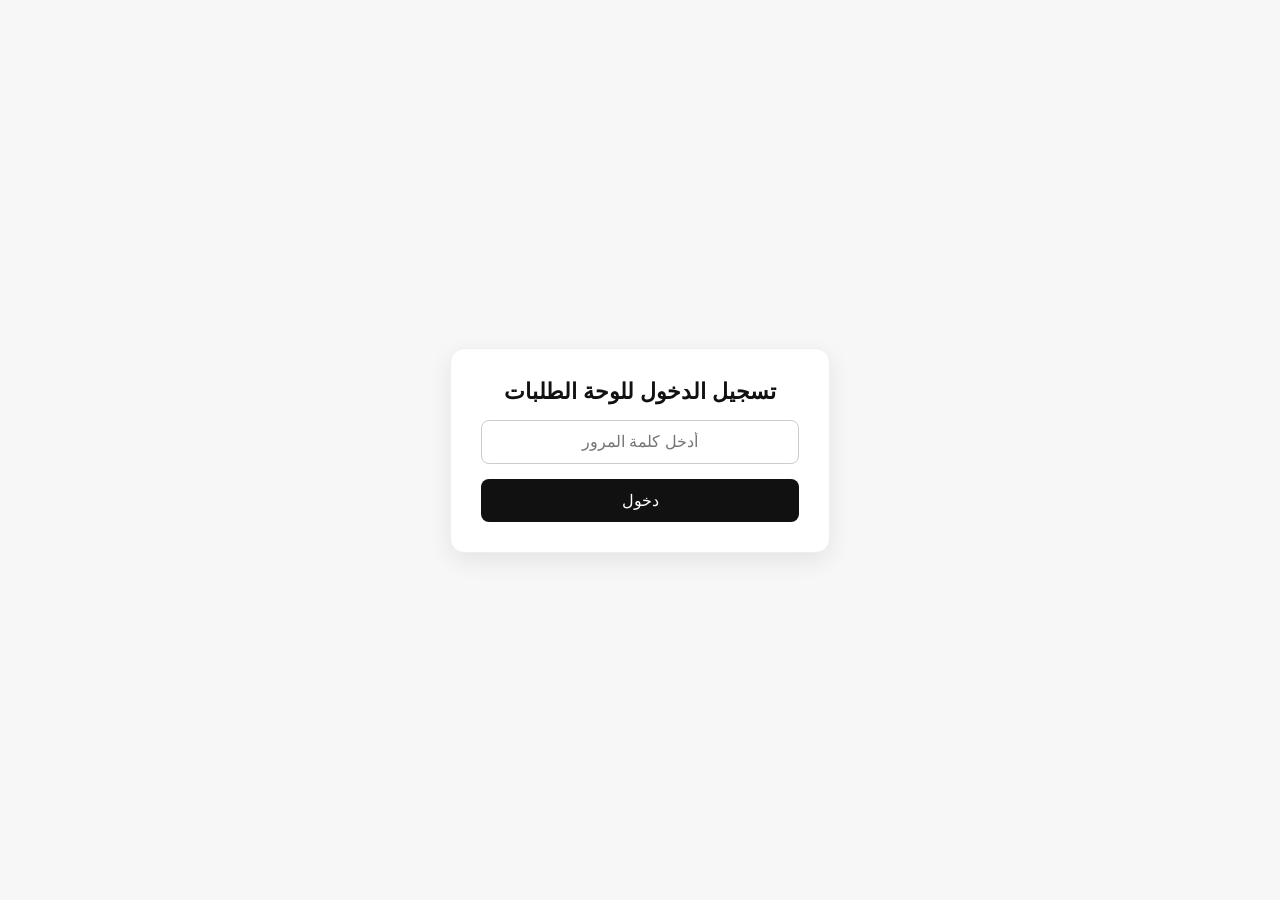
<file: orders.html>
<!DOCTYPE html>
<html lang="ar" dir="rtl">

<head>
    <meta charset="UTF-8" />
    <meta name="viewport" content="width=device-width, initial-scale=1.0" />
    <title>طلبات العملاء</title>
    <style>
        * {
            box-sizing: border-box;
        }

        body {
            margin: 0;
            font-family: 'Segoe UI', Tahoma, sans-serif;
            background: linear-gradient(180deg, #f7f7f7 0%, #eef2ff 100%);
            color: #111;
        }

        .container {
            max-width: 1200px;
            margin: 40px auto;
            padding: 20px;
        }

        .page-header {
            display: flex;
            justify-content: space-between;
            align-items: center;
            gap: 16px;
            flex-wrap: wrap;
            margin-bottom: 24px;
        }

        h1 {
            margin: 0;
            color: #111;
        }

        .toolbar {
            display: flex;
            gap: 10px;
            flex-wrap: wrap;
            background: rgba(255, 255, 255, 0.8);
            border: 1px solid #e5e7eb;
            border-radius: 14px;
            padding: 10px;
            box-shadow: 0 8px 18px rgba(17, 17, 17, 0.04);
        }

        .filters {
            display: grid;
            grid-template-columns: minmax(220px, 1fr) repeat(2, minmax(150px, 190px));
            gap: 10px;
            margin-bottom: 20px;
        }

        .filter-input,
        .filter-select {
            width: 100%;
            border: 1px solid #dfe3eb;
            background: #fff;
            color: #1f2937;
            border-radius: 10px;
            padding: 11px 12px;
            font-size: 14px;
            outline: none;
        }

        .filter-input:focus,
        .filter-select:focus {
            border-color: #7c3aed;
            box-shadow: 0 0 0 3px rgba(124, 58, 237, 0.08);
        }

        .results-count {
            color: #6b7280;
            font-size: 13px;
            margin: -10px 0 16px;
        }

        .toolbar button,
        .status-select,
        .folder-select,
        .small-btn {
            border: 1px solid #dfe3eb;
            background: #fff;
            color: #1f2937;
            border-radius: 10px;
            padding: 10px 12px;
            cursor: pointer;
            transition: all 0.2s ease;
            font-size: 14px;
        }

        .toolbar button:hover,
        .status-select:hover,
        .folder-select:hover,
        .small-btn:hover {
            transform: translateY(-1px);
            box-shadow: 0 5px 12px rgba(0, 0, 0, 0.05);
        }

        .danger-btn {
            background: #fff1f2 !important;
            border-color: #fbcfe8 !important;
            color: #be123c !important;
        }

        .copy-btn {
            background: #ecfeff !important;
            border-color: #b4f2f5 !important;
            color: #0f766e !important;
        }

        .empty {
            background: #fff;
            border: 1px solid #eee;
            border-radius: 14px;
            padding: 25px;
            text-align: center;
            color: #666;
            box-shadow: 0 10px 20px rgba(17, 17, 17, 0.04);
        }

        .orders {
            display: grid;
            gap: 20px;
        }

        .order-card {
            background: rgba(255, 255, 255, 0.96);
            border: 1px solid #edf0f4;
            border-radius: 18px;
            padding: 20px;
            box-shadow: 0 10px 20px rgba(17, 17, 17, 0.04);
            animation: fadeUp 0.35s ease;
            transition: transform 0.2s ease, box-shadow 0.2s ease, border-color 0.2s ease;
        }

        .order-card:hover {
            transform: translateY(-2px);
            box-shadow: 0 16px 28px rgba(17, 17, 17, 0.08);
        }

        .order-card.selected {
            border-color: #7c3aed;
            box-shadow: 0 0 0 3px rgba(124, 58, 237, 0.08);
        }

        @keyframes fadeUp {
            from {
                opacity: 0;
                transform: translateY(10px);
            }

            to {
                opacity: 1;
                transform: translateY(0);
            }
        }

        .order-top {
            display: flex;
            justify-content: space-between;
            align-items: center;
            gap: 12px;
            flex-wrap: wrap;
            border-bottom: 1px solid #f0f0f0;
            padding-bottom: 12px;
            margin-bottom: 16px;
        }

        .customer-info {
            display: flex;
            align-items: center;
            gap: 10px;
            flex-wrap: wrap;
        }

        .order-check {
            width: 18px;
            height: 18px;
            accent-color: #7c3aed;
            cursor: pointer;
        }

        .order-title {
            margin: 0;
            font-size: 22px;
        }

        .badges {
            display: flex;
            align-items: center;
            gap: 8px;
            flex-wrap: wrap;
        }

        .badge {
            display: inline-block;
            background: #111;
            color: #fff;
            border-radius: 999px;
            padding: 6px 10px;
            font-size: 12px;
        }

        .badge.whatsapp {
            background: #25d366;
        }

        .badge.site {
            background: #0d6efd;
        }

        .status-tag {
            background: #f3f4f6;
            border: 1px solid #e5e7eb;
            color: #374151;
            border-radius: 999px;
            padding: 6px 10px;
            font-size: 12px;
            font-weight: 600;
        }

        .status-tag.new {
            background: #eff6ff;
            color: #1d4ed8;
        }

        .status-tag.processing {
            background: #fff7ed;
            color: #b45309;
        }

        .status-tag.done {
            background: #ecfdf5;
            color: #047857;
        }

        .status-tag.cancelled {
            background: #fef2f2;
            color: #b91c1c;
        }

        .folder-badge {
            background: #eef2ff;
            color: #4338ca;
            border: 1px solid #c7d2fe;
            border-radius: 999px;
            padding: 6px 10px;
            font-size: 12px;
            font-weight: 700;
        }

        .meta {
            color: #555;
            line-height: 1.9;
            font-size: 15px;
        }

        .notes-box {
            padding: 12px 14px;
            background: #fffaf0;
            border: 1px solid #f3d9a3;
            border-radius: 12px;
            color: #7a5a10;
            margin-top: 16px;
        }

        .items {
            margin-top: 15px;
            list-style: none;
            padding: 0;
            display: grid;
            gap: 10px;
        }

        .items li {
            background: linear-gradient(180deg, #fafafa 0%, #fff 100%);
            border: 1px solid #f1f1f1;
            border-radius: 12px;
            padding: 12px 14px;
            display: flex;
            justify-content: space-between;
            gap: 12px;
            flex-wrap: wrap;
        }

        .order-footer {
            display: flex;
            justify-content: space-between;
            align-items: center;
            gap: 16px;
            flex-wrap: wrap;
            margin-top: 18px;
            padding-top: 14px;
            border-top: 1px solid #f0f0f0;
        }

        .total {
            font-size: 20px;
            font-weight: bold;
            color: #111;
        }

        .order-actions {
            display: flex;
            align-items: center;
            gap: 10px;
            flex-wrap: wrap;
        }

        .small-btn {
            padding: 9px 12px;
        }

        .login-overlay {
            position: fixed;
            top: 0;
            left: 0;
            width: 100%;
            height: 100%;
            background: #f7f7f7;
            display: flex;
            justify-content: center;
            align-items: center;
            z-index: 9999;
        }

        .login-box {
            background: #fff;
            padding: 30px;
            border-radius: 14px;
            box-shadow: 0 8px 25px rgba(0, 0, 0, 0.08);
            text-align: center;
            width: 90%;
            max-width: 380px;
            border: 1px solid #eee;
        }

        .login-box h2 {
            margin-top: 0;
            margin-bottom: 15px;
            font-size: 22px;
        }

        .login-box input {
            width: 100%;
            padding: 12px;
            margin-bottom: 15px;
            border: 1px solid #ccc;
            border-radius: 8px;
            font-size: 16px;
            text-align: center;
            outline: none;
        }

        .login-box input:focus {
            border-color: #111;
        }

        .login-box button {
            width: 100%;
            padding: 12px;
            background: #111;
            color: #fff;
            border: none;
            border-radius: 8px;
            font-size: 16px;
            cursor: pointer;
            transition: background 0.2s;
        }

        .login-box button:hover {
            background: #333;
        }

        .error-msg {
            color: #dc3545;
            font-size: 14px;
            margin-top: 10px;
            display: none;
        }

        @media (max-width: 700px) {

            .filters {
                grid-template-columns: 1fr;
            }

            .page-header,
            .order-top,
            .order-footer {
                align-items: flex-start;
                flex-direction: column;
            }
        }
    </style>
</head>

<body>
    <div id="loginOverlay" class="login-overlay">
        <div class="login-box">
            <h2>تسجيل الدخول للوحة الطلبات</h2>
            <input type="password" id="passwordInput" placeholder="أدخل كلمة المرور" />
            <button onclick="checkPassword()">دخول</button>
            <div id="errorMsg" class="error-msg">كلمة المرور غير صحيحة!</div>
        </div>
    </div>

    <div id="mainContent" class="container" style="display: none;">
        <div class="page-header">
            <h1>طلبات العملاء</h1>
            <div class="toolbar">
                <button id="selectAllBtn">تحديد الكل</button>
                <button id="clearSelectionBtn">إلغاء التحديد</button>
                <button id="deleteSelectedBtn" class="danger-btn">حذف المحدد</button>
                <button id="moveSelectedBtn">نقل إلى مجلد</button>
                <button id="copySelectedBtn" class="copy-btn">نسخ المحدد</button>
                <button id="copyAllBtn">نسخ الكل</button>
                <button id="exportBtn">تصدير CSV</button>
            </div>
        </div>
        <div class="filters">
            <input id="searchInput" class="filter-input" type="search"
                placeholder="بحث بالاسم أو الهاتف أو الملاحظات" />
            <select id="statusFilter" class="filter-select">
                <option value="all">كل الحالات</option>
                <option value="جديد">جديد</option>
                <option value="قيد المعالجة">قيد المعالجة</option>
                <option value="مكتمل">مكتمل</option>
                <option value="ملغي">ملغي</option>
            </select>
            <select id="folderFilter" class="filter-select">
                <option value="all">كل المجلدات</option>
                <option value="عام">عام</option>
                <option value="ملابس">ملابس</option>
                <option value="أحذية">أحذية</option>
                <option value="إكسسوارات">إكسسوارات</option>
                <option value="مؤجل">مؤجل</option>
            </select>
        </div>
        <div id="resultsCount" class="results-count"></div>
        <div id="ordersContainer" class="orders"></div>
    </div>

    <script>
        const SECRET_PASSWORD = '123456';
        const STORAGE_KEY = 'streetwear_orders';
        const STATUS_OPTIONS = ['جديد', 'قيد المعالجة', 'مكتمل', 'ملغي'];
        const FOLDER_OPTIONS = ['عام', 'ملابس', 'أحذية', 'إكسسوارات', 'مؤجل'];

        function checkPassword() {
            const input = document.getElementById('passwordInput').value;
            const errorMsg = document.getElementById('errorMsg');

            if (input === SECRET_PASSWORD) {
                sessionStorage.setItem('is_admin_logged_in', 'true');
                showProtectedContent();
            } else {
                errorMsg.style.display = 'block';
            }
        }

        document.getElementById('passwordInput').addEventListener('keypress', function (e) {
            if (e.key === 'Enter') {
                checkPassword();
            }
        });

        function showProtectedContent() {
            document.getElementById('loginOverlay').style.display = 'none';
            document.getElementById('mainContent').style.display = 'block';
            renderOrders();
        }

        function getOrders() {
            try {
                const saved = localStorage.getItem(STORAGE_KEY);
                if (saved) return JSON.parse(saved);
            } catch (error) {
                console.warn('localStorage failed, fallback to sessionStorage', error);
            }

            try {
                const savedSession = sessionStorage.getItem(STORAGE_KEY);
                if (savedSession) return JSON.parse(savedSession);
            } catch (error) {
                console.warn('sessionStorage failed', error);
            }

            return [];
        }

        function saveOrders(orders) {
            try {
                localStorage.setItem(STORAGE_KEY, JSON.stringify(orders));
            } catch (error) {
                console.warn('localStorage save failed, using sessionStorage', error);
            }

            try {
                sessionStorage.setItem(STORAGE_KEY, JSON.stringify(orders));
            } catch (error) {
                console.warn('sessionStorage save failed', error);
            }
        }

        function formatStatus(value) {
            return value || 'جديد';
        }

        function formatFolder(value) {
            return value || 'عام';
        }

        function statusClass(value) {
            const map = {
                'جديد': 'new',
                'قيد المعالجة': 'processing',
                'مكتمل': 'done',
                'ملغي': 'cancelled'
            };
            return map[value] || 'new';
        }

        function copyText(text) {
            if (navigator.clipboard && window.isSecureContext) {
                return navigator.clipboard.writeText(text);
            }

            const temp = document.createElement('textarea');
            temp.value = text;
            document.body.appendChild(temp);
            temp.select();
            document.execCommand('copy');
            temp.remove();
            return Promise.resolve();
        }

        function getSelectedIds() {
            return [...document.querySelectorAll('.order-check:checked')].map(el => Number(el.dataset.id));
        }

        function getVisibleOrders() {
            const query = document.getElementById('searchInput').value.trim().toLowerCase();
            const status = document.getElementById('statusFilter').value;
            const folder = document.getElementById('folderFilter').value;

            return getOrders().filter(order => {
                const searchable = [order.name, order.phone, order.notes].filter(Boolean).join(' ').toLowerCase();
                return (!query || searchable.includes(query))
                    && (status === 'all' || formatStatus(order.status) === status)
                    && (folder === 'all' || formatFolder(order.folder) === folder);
            });
        }

        function buildOrderText(order) {
            const items = (order.items || []).map(item => `- ${item.title} (${item.selectedColor} / ${item.selectedSize}) × ${item.qty}`).join('\n');
            return `الاسم: ${order.name}\nالهاتف: ${order.phone}\nالمجلد: ${formatFolder(order.folder)}\nالحالة: ${formatStatus(order.status)}\nملاحظات: ${order.notes || 'لا توجد'}\nالمنتجات:\n${items}\nالإجمالي: ${order.total} ج.م`;
        }

        function deleteOrder(id) {
            const orders = getOrders().filter(order => Number(order.id) !== Number(id));
            saveOrders(orders);
            renderOrders();
        }

        function deleteSelected() {
            const selectedIds = getSelectedIds();
            if (!selectedIds.length) {
                alert('اختر طلبًا واحدًا على الأقل للحذف.');
                return;
            }

            const orders = getOrders().filter(order => !selectedIds.includes(Number(order.id)));
            saveOrders(orders);
            renderOrders();
        }

        function moveSelected() {
            const selectedIds = getSelectedIds();
            if (!selectedIds.length) {
                alert('اختر طلبًا واحدًا على الأقل لنقله.');
                return;
            }

            const folder = prompt(`اكتب اسم المجلد الجديد (${FOLDER_OPTIONS.join('، ')}):`, 'عام');
            if (!folder || !folder.trim()) return;

            const orders = getOrders().map(order => selectedIds.includes(Number(order.id))
                ? { ...order, folder: folder.trim() }
                : order);
            saveOrders(orders);
            renderOrders();
        }

        function copySelected() {
            const selectedIds = getSelectedIds();
            if (!selectedIds.length) {
                alert('اختر طلبًا واحدًا على الأقل قبل النسخ.');
                return;
            }

            const orders = getOrders();
            const selectedOrders = orders.filter(order => selectedIds.includes(Number(order.id)));
            const text = selectedOrders.map(buildOrderText).join('\n\n');

            copyText(text)
                .then(() => alert('تم نسخ الطلبات المحددة.'))
                .catch(() => alert('حدثت مشكلة أثناء النسخ.'));
        }

        function copyAll() {
            const orders = getVisibleOrders();
            if (!orders.length) {
                alert('لا توجد طلبات لنسخها.');
                return;
            }

            const text = orders.slice().reverse().map(buildOrderText).join('\n\n');
            copyText(text)
                .then(() => alert('تم نسخ كل الطلبات.'))
                .catch(() => alert('حدثت مشكلة أثناء النسخ.'));
        }

        function csvCell(value) {
            return `"${String(value ?? '').replace(/"/g, '""').replace(/\r?\n/g, ' ')}"`;
        }

        function exportCsv() {
            const orders = getVisibleOrders();
            if (!orders.length) {
                alert('لا توجد طلبات مطابقة للتصدير.');
                return;
            }

            const header = ['الاسم', 'الهاتف', 'التاريخ', 'الحالة', 'المجلد', 'الملاحظات', 'المنتجات', 'الإجمالي'];
            const rows = orders.map(order => [
                order.name,
                order.phone,
                new Date(order.createdAt).toLocaleString('ar-EG'),
                formatStatus(order.status),
                formatFolder(order.folder),
                order.notes || '',
                (order.items || []).map(item => `${item.title} (${item.selectedColor} / ${item.selectedSize}) x ${item.qty}`).join(' | '),
                `${order.total} ج.م`
            ]);
            const csv = '\uFEFF' + [header, ...rows].map(row => row.map(csvCell).join(',')).join('\r\n');
            const blob = new Blob([csv], { type: 'text/csv;charset=utf-8;' });
            const link = document.createElement('a');
            link.href = URL.createObjectURL(blob);
            link.download = `orders-${new Date().toISOString().slice(0, 10)}.csv`;
            link.click();
            URL.revokeObjectURL(link.href);
        }

        function updateOrder(id, field, value) {
            const orders = getOrders();
            const target = orders.find(order => Number(order.id) === Number(id));
            if (!target) return;
            target[field] = value;
            saveOrders(orders);
            renderOrders();
        }

        function bindActions() {
            document.querySelectorAll('.delete-btn').forEach(btn => {
                btn.addEventListener('click', () => deleteOrder(btn.dataset.id));
            });

            document.querySelectorAll('.copy-btn').forEach(btn => {
                btn.addEventListener('click', () => {
                    const id = Number(btn.dataset.id);
                    const order = getOrders().find(item => Number(item.id) === id);
                    if (!order) return;

                    copyText(buildOrderText(order))
                        .then(() => alert('تم نسخ تفاصيل الطلب.'))
                        .catch(() => alert('حدثت مشكلة أثناء النسخ.'));
                });
            });

            document.querySelectorAll('.status-select').forEach(select => {
                select.addEventListener('change', (event) => {
                    updateOrder(select.dataset.id, 'status', event.target.value);
                });
            });

            document.querySelectorAll('.folder-select').forEach(select => {
                select.addEventListener('change', (event) => {
                    updateOrder(select.dataset.id, 'folder', event.target.value);
                });
            });

            document.querySelectorAll('.order-check').forEach(check => {
                check.addEventListener('change', () => {
                    const card = check.closest('.order-card');
                    if (card) {
                        card.classList.toggle('selected', check.checked);
                    }
                });
            });
        }

        function renderOrders() {
            const container = document.getElementById('ordersContainer');
            const allOrders = getOrders();
            const orders = getVisibleOrders();
            document.getElementById('resultsCount').textContent = `عرض ${orders.length} من أصل ${allOrders.length} طلب`;

            if (!orders.length) {
                container.innerHTML = allOrders.length
                    ? '<div class="empty">لا توجد طلبات تطابق البحث أو الفلاتر الحالية.</div>'
                    : '<div class="empty">لا توجد طلبات حتى الآن.<br>قم بإرسال طلب من صفحة المتجر ثم أعد فتح هذه الصفحة.</div>';
                return;
            }

            container.innerHTML = orders.slice().reverse().map(order => {
                const itemsHtml = (order.items || []).map(item => `
                    <li>
                        <span>${item.title}</span>
                        <span>${item.selectedColor} / ${item.selectedSize}</span>
                        <span>الكمية: ${item.qty}</span>
                        <span>${item.price * item.qty} ج.م</span>
                    </li>
                `).join('');

                const statusValue = formatStatus(order.status);
                const folderValue = formatFolder(order.folder);

                return `
                    <div class="order-card">
                        <div class="order-top">
                            <div class="customer-info">
                                <input class="order-check" type="checkbox" data-id="${order.id}" aria-label="تحديد الطلب">
                                <h3 class="order-title">${order.name}</h3>
                            </div>

                            <div class="badges">
                                <span class="badge ${order.mode === 'whatsapp' ? 'whatsapp' : 'site'}">
                                    ${order.mode === 'whatsapp' ? 'واتساب' : 'من الموقع'}
                                </span>
                                <span class="status-tag ${statusClass(statusValue)}">${statusValue}</span>
                                <span class="folder-badge">📁 ${folderValue}</span>
                            </div>
                        </div>

                        <div class="meta">
                            <div>الهاتف: ${order.phone}</div>
                            <div>التاريخ: ${new Date(order.createdAt).toLocaleString('ar-EG')}</div>
                        </div>

                        ${order.notes ? `<div class="notes-box">📝 ${order.notes}</div>` : ''}

                        <ul class="items">${itemsHtml}</ul>

                        <div class="order-footer">
                            <div class="total">الإجمالي: ${order.total} ج.م</div>
                            <div class="order-actions">
                                <select class="status-select" data-id="${order.id}">
                                    ${STATUS_OPTIONS.map(status => `<option value="${status}" ${status === statusValue ? 'selected' : ''}>${status}</option>`).join('')}
                                </select>

                                <select class="folder-select" data-id="${order.id}">
                                    ${FOLDER_OPTIONS.map(folder => `<option value="${folder}" ${folder === folderValue ? 'selected' : ''}>${folder}</option>`).join('')}
                                </select>

                                <button class="copy-btn small-btn" data-id="${order.id}">نسخ</button>
                                <button class="danger-btn small-btn delete-btn" data-id="${order.id}">حذف</button>
                            </div>
                        </div>
                    </div>
                `;
            }).join('');

            bindActions();
        }

        document.getElementById('selectAllBtn').addEventListener('click', () => {
            document.querySelectorAll('.order-check').forEach(check => check.checked = true);
            document.querySelectorAll('.order-card').forEach(card => card.classList.add('selected'));
        });

        document.getElementById('clearSelectionBtn').addEventListener('click', () => {
            document.querySelectorAll('.order-check').forEach(check => check.checked = false);
            document.querySelectorAll('.order-card').forEach(card => card.classList.remove('selected'));
        });

        document.getElementById('deleteSelectedBtn').addEventListener('click', deleteSelected);
        document.getElementById('moveSelectedBtn').addEventListener('click', moveSelected);
        document.getElementById('copySelectedBtn').addEventListener('click', copySelected);
        document.getElementById('copyAllBtn').addEventListener('click', copyAll);
        document.getElementById('exportBtn').addEventListener('click', exportCsv);
        document.getElementById('searchInput').addEventListener('input', renderOrders);
        document.getElementById('statusFilter').addEventListener('change', renderOrders);
        document.getElementById('folderFilter').addEventListener('change', renderOrders);

        if (sessionStorage.getItem('is_admin_logged_in') === 'true') {
            showProtectedContent();
        }
    </script>
</body>

</html>
</file>
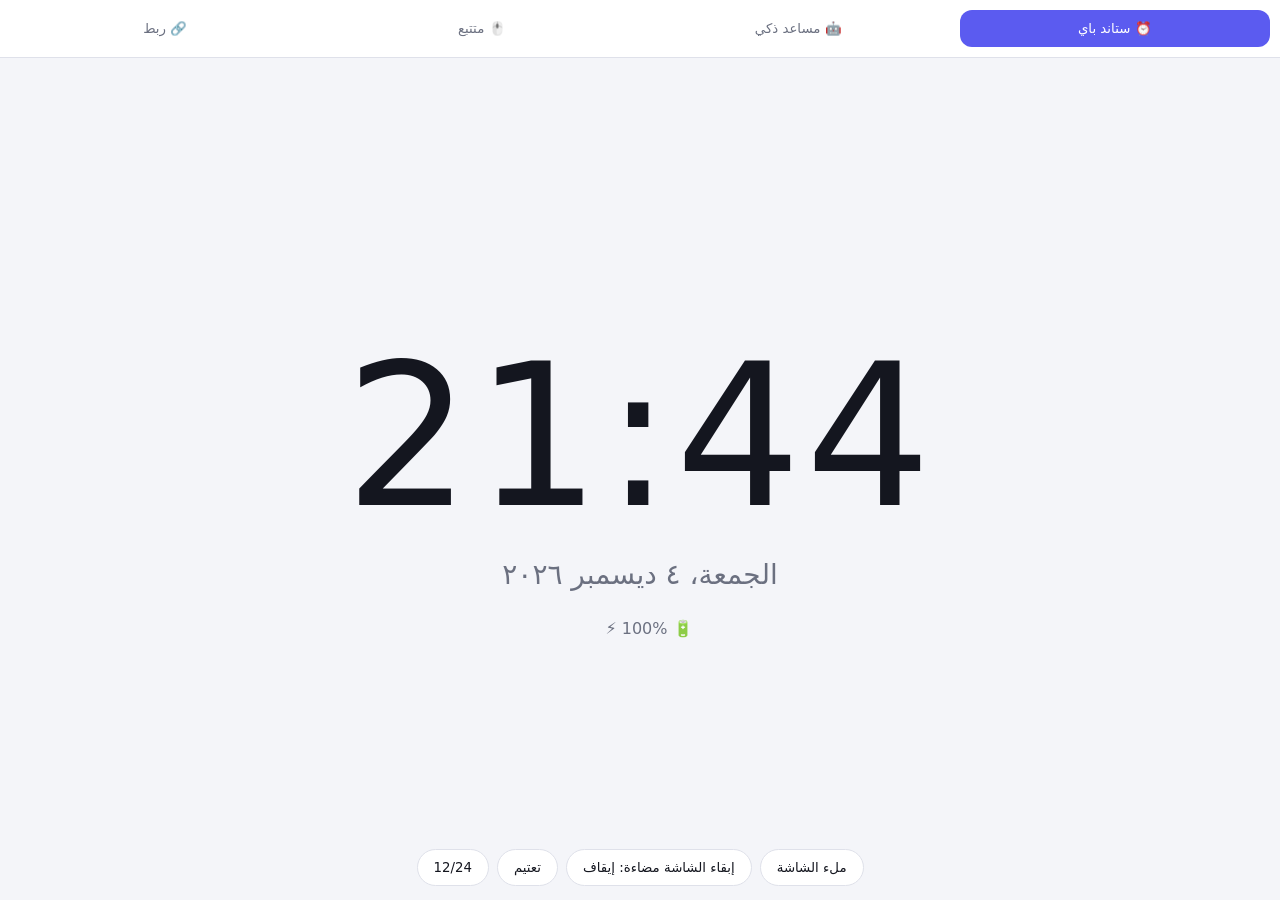
<file: مركز الهاتف.html>
<!DOCTYPE html>
<html lang="ar" dir="rtl">
<head>
<meta charset="utf-8">
<meta name="viewport" content="width=device-width, initial-scale=1, viewport-fit=cover">
<title>مركز الهاتف</title>
<style>
:root{--bg:#f4f5f9;--fg:#14161f;--mut:#6b7080;--card:#fff;--acc:#5b5bf0;--bd:#dfe1ea;box-sizing:border-box;padding-top:env(safe-area-inset-top,0px);padding-bottom:env(safe-area-inset-bottom,0px)}
@media (prefers-color-scheme:dark){:root:not([data-theme="light"]){--bg:#07080d;--fg:#eef0f8;--mut:#8b90a5;--card:#12141d;--acc:#8b8bff;--bd:#23263a;color-scheme:dark}}
:root[data-theme="dark"]{--bg:#07080d;--fg:#eef0f8;--mut:#8b90a5;--card:#12141d;--acc:#8b8bff;--bd:#23263a;color-scheme:dark}
*{box-sizing:border-box;-webkit-tap-highlight-color:transparent}
html,body{height:100%;margin:0}
body{background:var(--bg);color:var(--fg);font-family:system-ui,-apple-system,"Segoe UI",Tahoma,sans-serif;display:flex;flex-direction:column;overflow:hidden}
nav{display:flex;gap:6px;padding:10px;border-bottom:1px solid var(--bd);background:var(--card)}
nav button{flex:1;padding:11px 4px;border:0;border-radius:12px;background:transparent;color:var(--mut);font:600 15px inherit;font-family:inherit;cursor:pointer}
nav button.on{background:var(--acc);color:#fff}
main{flex:1;position:relative;min-height:0}
section{position:absolute;inset:0;display:none;flex-direction:column}
section.on{display:flex}
/* standby */
#standby{align-items:center;justify-content:center;text-align:center;transition:filter .4s}
#time{font-size:min(26vw,22vh);font-weight:200;letter-spacing:.02em;font-variant-numeric:tabular-nums;direction:ltr}
#date{font-size:clamp(18px,4vw,28px);color:var(--mut);margin-top:6px}
#info{display:flex;gap:18px;margin-top:28px;color:var(--mut);font-size:16px}
.tools{position:absolute;bottom:14px;display:flex;gap:8px;flex-wrap:wrap;justify-content:center;padding:0 10px}
.tools button,#send,#mic{padding:10px 16px;border:1px solid var(--bd);border-radius:999px;background:var(--card);color:var(--fg);font:14px inherit;font-family:inherit;cursor:pointer}
/* assistant */
#log{flex:1;overflow-y:auto;padding:14px;display:flex;flex-direction:column;gap:10px}
.m{max-width:85%;padding:10px 14px;border-radius:16px;line-height:1.7;white-space:pre-wrap}
.m.u{align-self:flex-start;background:var(--acc);color:#fff}
.m.a{align-self:flex-end;background:var(--card);border:1px solid var(--bd)}
#bar{display:flex;gap:8px;padding:10px;border-top:1px solid var(--bd);background:var(--card)}
#q{flex:1;min-width:0;padding:12px 14px;border-radius:999px;border:1px solid var(--bd);background:var(--bg);color:var(--fg);font:16px inherit;font-family:inherit}
#send{background:var(--acc);color:#fff;border:0}
#mic.rec{background:#e5484d;color:#fff}
/* tracker */
#cv{flex:1;width:100%;touch-action:none;display:block}
#hud{position:absolute;top:10px;inset-inline:0;text-align:center;color:var(--mut);font-size:14px;pointer-events:none;direction:ltr}
.hide{display:none!important}
#lk-setup{display:flex;flex-direction:column;align-items:center;gap:14px;padding:20px;text-align:center}
#lk-setup h2,#lk-setup p{margin:0}#lk-setup p{color:var(--mut);max-width:420px}
#link{align-items:center;justify-content:center}
#code{width:200px;text-align:center;font-size:28px;letter-spacing:.3em;padding:10px;border-radius:14px;border:1px solid var(--bd);background:var(--card);color:var(--fg);direction:ltr}
.rb{padding:14px 20px;border:0;border-radius:14px;background:var(--acc);color:#fff;font:600 16px inherit;font-family:inherit;margin:4px;cursor:pointer}
#pad{position:absolute;inset:0;touch-action:none;background:var(--card);display:flex;align-items:center;justify-content:center;color:var(--mut);text-align:center;padding:20px}
#scr{position:absolute;inset:0;width:100%;height:100%}
#lclock{position:absolute;inset:0;display:flex;align-items:center;justify-content:center;background:var(--bg);font-size:min(22vw,24vh);font-weight:200;direction:ltr}
#lans{position:absolute;bottom:20px;inset-inline:20px;padding:16px;border-radius:16px;background:var(--card);border:1px solid var(--bd);line-height:1.8;white-space:pre-wrap}
#lst{position:absolute;top:10px;inset-inline-start:14px;color:var(--mut);font-size:14px}
#ptx{position:absolute;top:10px;inset-inline:10px;display:flex;gap:6px}
#pTxt{flex:1;min-width:0;padding:12px;border-radius:12px;border:1px solid var(--bd);background:var(--bg);color:var(--fg);font:16px inherit;font-family:inherit}
#pSend{padding:10px 14px;border:0;border-radius:12px;background:var(--acc);color:#fff;font-family:inherit;cursor:pointer}
#lbox{position:absolute;top:10px;inset-inline-end:14px;width:min(380px,50vw);display:flex;flex-direction:column;gap:6px}
.it{display:flex;gap:8px;align-items:center;padding:10px 12px;border-radius:12px;background:var(--card);border:1px solid var(--bd);font-size:14px;word-break:break-all}
.it span{flex:1}.it button,.it a{padding:6px 10px;border:0;border-radius:8px;background:var(--acc);color:#fff;font:13px inherit;font-family:inherit;text-decoration:none;cursor:pointer}
</style>
</head>
<body>
<nav>
  <button data-t="standby" class="on">⏰ ستاند باي</button>
  <button data-t="ai">🤖 مساعد ذكي</button>
  <button data-t="track">🖱️ متتبع</button>
  <button data-t="link">🔗 ربط</button>
</nav>
<main>
  <section id="standby" class="on">
    <div id="time">--:--</div>
    <div id="date"></div>
    <div id="info"><span id="bat"></span><span id="tilt"></span></div>
    <div class="tools">
      <button id="fs">ملء الشاشة</button>
      <button id="wl">إبقاء الشاشة مضاءة: إيقاف</button>
      <button id="dim">تعتيم</button>
      <button id="h12">12/24</button>
    </div>
  </section>

  <section id="ai">
    <div id="log"><div class="m a">أهلاً! أنا مساعدك الذكي. اكتب أو اضغط 🎤 وتكلم، وسأرد عليك بالصوت كمان.</div></div>
    <div id="bar">
      <button id="mic" title="تحدث">🎤</button>
      <input id="q" placeholder="اسألني أي شيء..." autocomplete="off">
      <button id="send">إرسال</button>
    </div>
  </section>

  <section id="track">
    <div id="hud">حرّك الماوس أو المس الشاشة</div>
    <canvas id="cv"></canvas>
    <div class="tools"><button id="clr">مسح</button><button id="mode">الوضع: توهج</button></div>
  </section>
  <section id="link">
    <div id="lk-setup">
      <h2>اربط الهاتف باللاب</h2>
      <p>افتح نفس الرابط على الجهازين، اكتب نفس الكود، ثم اختر دور كل جهاز.</p>
      <input id="code" inputmode="numeric" maxlength="4" placeholder="0000">
      <div><button class="rb" id="rPhone">📱 أنا الهاتف (ريموت)</button><button class="rb" id="rLap">💻 أنا اللاب (الشاشة)</button></div>
      <div id="lk-st" style="color:var(--mut)"></div>
    </div>
    <div id="pad" class="hide">
      <div id="ptx"><input id="pTxt" placeholder="اكتب نصاً أو رابطاً لترسله للاب"><button id="pSend">📤 إرسال</button></div>
      <span id="pst">حرّك إصبعك هنا كأنه تراك باد</span>
      <div class="tools"><button id="pTap">نقرة</button><button id="pSb">ستاند باي على اللاب</button><button id="pAsk">🎤 اسأل المساعد</button><button id="pOff">فصل</button></div>
    </div>
    <canvas id="scr" class="hide"></canvas>
    <div id="lclock" class="hide"></div>
    <div id="lans" class="hide"></div>
    <div id="lst" class="hide"></div>
    <div id="lbox" class="hide"></div>
  </section>
</main>

<script>
const $=s=>document.querySelector(s);
const store={get(k,d){try{const v=localStorage.getItem(k);return v===null?d:JSON.parse(v)}catch(e){return d}},set(k,v){try{localStorage.setItem(k,JSON.stringify(v))}catch(e){}}};

/* tabs */
document.querySelectorAll('nav button').forEach(b=>b.onclick=()=>{
  document.querySelectorAll('nav button,section').forEach(e=>e.classList.remove('on'));
  b.classList.add('on');$('#'+b.dataset.t).classList.add('on');
  if(b.dataset.t==='track')sizeCv();
});

/* ---------- Standby ---------- */
let h12=store.get('h12',false),dimmed=false,wake=null;
function tick(){
  const n=new Date();
  $('#time').textContent=n.toLocaleTimeString('en-GB',{hour:'2-digit',minute:'2-digit',second:window.SEC?'2-digit':undefined,hour12:h12});
  $('#date').textContent=n.toLocaleDateString('ar-EG',{weekday:'long',day:'numeric',month:'long',year:'numeric'});if(window.extra)window.extra(n);
}
tick();setInterval(tick,1000);
$('#h12').onclick=()=>{h12=!h12;store.set('h12',h12);tick()};
$('#dim').onclick=()=>{dimmed=!dimmed;$('#standby').style.filter=dimmed?'brightness(.25)':'none'};
$('#fs').onclick=()=>{try{document.fullscreenElement?document.exitFullscreen():document.documentElement.requestFullscreen()}catch(e){}};
$('#wl').onclick=async()=>{
  try{
    if(wake){await wake.release();wake=null}else{wake=await navigator.wakeLock.request('screen');wake.addEventListener('release',()=>{wake=null;$('#wl').textContent='إبقاء الشاشة مضاءة: إيقاف'})}
    $('#wl').textContent='إبقاء الشاشة مضاءة: '+(wake?'تشغيل':'إيقاف');
  }catch(e){$('#wl').textContent='غير مدعوم في هذا المتصفح'}
};
try{navigator.getBattery().then(b=>{const u=()=>$('#bat').textContent='🔋 '+Math.round(b.level*100)+'%'+(b.charging?' ⚡':'');u();b.onlevelchange=b.onchargingchange=u})}catch(e){}
window.addEventListener('deviceorientation',e=>{if(e.beta!=null)$('#tilt').textContent='📐 '+Math.round(e.beta)+'°'});

/* ---------- AI assistant ---------- */
const log=$('#log');let hist=[],busy=false,sample=null;
claude.use('sample').then(s=>{sample=s}).catch(()=>{});
function add(cls,t){const d=document.createElement('div');d.className='m '+cls;d.textContent=t;log.appendChild(d);log.scrollTop=log.scrollHeight;return d}
function speak(t){try{speechSynthesis.cancel();const u=new SpeechSynthesisUtterance(t);u.lang='ar-EG';speechSynthesis.speak(u)}catch(e){}}
async function ask(text){
  if(!text||busy)return;
  add('u',text);hist.push({role:'user',content:text});
  const out=add('a','...');
  if(!sample){out.textContent='المساعد الذكي يعمل فقط عند فتح الصفحة من claude.ai وتسجيل الدخول.';return}
  busy=true;
  try{
    const sys='أنت مساعد صوتي ذكي على هاتف المستخدم. أجب بالعربية بإيجاز ووضوح (جملتان إلى أربع) وبلهجة ودودة.'+(window.persona||'')+'\n\n';
    const input=hist.slice(-10).map((m,i,a)=>i===0?{...m,content:sys+m.content}:m);
    const r=await sample(input,{cache:false,modelTier:'quick',onText:({text})=>{out.textContent=text;log.scrollTop=log.scrollHeight}});
    out.textContent=r.text;hist.push({role:'assistant',content:r.text});speak(r.text);
  }catch(e){out.textContent='تعذر الرد الآن'+(e&&e.code==='rate_limited'?' (طلبات كثيرة، حاول بعد قليل)':'')}
  busy=false;
}
$('#send').onclick=()=>{const v=$('#q').value.trim();$('#q').value='';ask(v)};
$('#q').onkeydown=e=>{if(e.key==='Enter')$('#send').click()};
const SR=window.SpeechRecognition||window.webkitSpeechRecognition;
$('#mic').onclick=()=>{
  if(!SR){add('a','التعرف على الصوت غير مدعوم في هذا المتصفح، اكتب سؤالك.');return}
  const r=new SR();r.lang='ar-EG';$('#mic').classList.add('rec');
  r.onresult=e=>ask(e.results[0][0].transcript);
  r.onend=r.onerror=()=>$('#mic').classList.remove('rec');
  try{r.start()}catch(e){}
};

/* ---------- Pointer tracker ---------- */
const cv=$('#cv'),cx=cv.getContext('2d');let W=0,H=0,P=[],mx=null,my=null,mode=0;const modes=['توهج','قلم','فقاعات'];
function sizeCv(){const r=cv.getBoundingClientRect(),d=devicePixelRatio||1;W=r.width;H=r.height;cv.width=W*d;cv.height=H*d;cx.setTransform(d,0,0,d,0,0)}
addEventListener('resize',sizeCv);sizeCv();
function move(e){
  const r=cv.getBoundingClientRect();mx=e.clientX-r.left;my=e.clientY-r.top;
  $('#hud').textContent='X: '+Math.round(mx)+'   Y: '+Math.round(my);
  const n=mode===2?3:2;
  for(let i=0;i<n;i++)(window.XP||(q=>P.push(q)))({x:mx,y:my,vx:(Math.random()-.5)*(mode===2?3:1.2),vy:(Math.random()-.5)*(mode===2?3:1.2)-(mode===2?1:0),l:1,h:(performance.now()/10)%360});
}
cv.addEventListener('pointermove',move);cv.addEventListener('pointerdown',e=>{for(let i=0;i<14;i++)move(e)});
cv.addEventListener('pointerleave',()=>{mx=null});
$('#clr').onclick=()=>{P=[];cx.clearRect(0,0,W,H)};
$('#mode').onclick=()=>{mode=(mode+1)%3;$('#mode').textContent='الوضع: '+modes[mode]};
function frame(){
  if($('#track').classList.contains('on')){
    cx.globalCompositeOperation='source-over';
    cx.fillStyle=getComputedStyle(document.documentElement).getPropertyValue('--bg').trim()||'#000';
    cx.globalAlpha=mode===1?.04:.22;cx.fillRect(0,0,W,H);cx.globalAlpha=1;
    cx.globalCompositeOperation=matchMedia('(prefers-color-scheme:dark)').matches?'lighter':'source-over';
    P=P.filter(p=>p.l>0);
    for(const p of P){
      p.x+=p.vx;p.y+=p.vy;p.l-=mode===1?.008:.02;
      cx.beginPath();cx.fillStyle='hsla('+p.h+',90%,60%,'+Math.max(p.l,0)+')';
      cx.arc(p.x,p.y,(p.s||(mode===2?10:6))*p.l+1,0,7);
      if(mode===2){cx.strokeStyle=cx.fillStyle;cx.stroke()}else cx.fill();
    }
    if(mx!=null){ /* eyes that follow the pointer */
      [[W/2-40,H/2],[W/2+40,H/2]].forEach(([ex,ey])=>{
        const a=Math.atan2(my-ey,mx-ex);cx.globalCompositeOperation='source-over';
        cx.fillStyle='#fff';cx.beginPath();cx.arc(ex,ey,26,0,7);cx.fill();
        cx.fillStyle='#111';cx.beginPath();cx.arc(ex+Math.cos(a)*12,ey+Math.sin(a)*12,11,0,7);cx.fill();
      });
    }
  }
  requestAnimationFrame(frame);
}
frame();

/* ---------- Phone <-> Laptop link ---------- */
let rm=null,role=null,pos={x:.5,y:.5},tgt={x:.5,y:.5},ripples=[],trail=[];
const sc=$('#scr'),sx=sc.getContext('2d');
const g=m=>(m&&m.data!==undefined)?m.data:m;
function sizeSc(){const r=sc.getBoundingClientRect(),d=devicePixelRatio||1;sc.width=r.width*d;sc.height=r.height*d;sx.setTransform(d,0,0,d,0,0)}
async function pair(r){
  const code=$('#code').value.trim();
  if(code.length<4){$('#lk-st').textContent='اكتب كود من 4 أرقام';return}
  $('#lk-st').textContent='جاري الاتصال...';
  try{
    const room=window.altRoom||await claude.use('room');
    if(!room){$('#lk-st').textContent='الغرفة غير متاحة: افتح الرابط من داخل تطبيق أو موقع claude.ai (مش من متصفح خارجي) وأنت مسجّل دخول بنفس الحساب على الجهازين';return}
    rm=await room.join('pair-'+code);role=r;
    rm.presence({role:r});
    const other=r==='phone'?'lap':'phone';
    rm.onPeers(ch=>{
      const a=ch.peers||[];
      const ok=a.some(p=>!p.isMe&&p.presence&&p.presence.role===other);
      const ph=a.find(p=>!p.isMe&&p.presence&&p.presence.role==='phone');
      if(r==='lap'&&ph&&typeof ph.presence.x==='number')tgt={x:ph.presence.x,y:ph.presence.y};
      if(r==='lap'&&ph&&window.onPh)window.onPh(ph.presence);
      const t=ok?'✅ متصل بالجهاز الآخر':'⏳ في انتظار الجهاز الآخر...';
      $('#pst').textContent=ok?t+' — حرّك إصبعك':t;$('#lst').textContent=t;
    });
    $('#lk-setup').classList.add('hide');
    if(r==='phone'){$('#pad').classList.remove('hide')}
    else{
      sc.classList.remove('hide');$('#lst').classList.remove('hide');sizeSc();
      rm.on('mv',m=>{const d=g(m);if(d&&typeof d.x==='number'){tgt={x:d.x,y:d.y}}});
      rm.on('tap',()=>ripples.push({x:pos.x,y:pos.y,r:0}));
      rm.on('txt',m=>{const d=g(m);if(d&&d.s)addItem(String(d.s).slice(0,1000))});
      rm.on('cmd',m=>{const d=g(m);$('#lclock').classList.toggle('hide',!(d&&d.c==='standby'&&d.on))});
      rm.on('ans',m=>{const d=g(m);if(!d)return;const el=$('#lans');el.textContent='🗣️ '+d.q+'\n\n🤖 '+d.a;el.classList.remove('hide');clearTimeout(el._t);el._t=setTimeout(()=>el.classList.add('hide'),20000);speak(d.a)});
      setInterval(()=>{$('#lclock').textContent=new Date().toLocaleTimeString('en-GB',{hour:'2-digit',minute:'2-digit',hour12:h12})},1000);
      lapLoop();
    }
  }catch(e){$('#lk-st').textContent='تعذر الاتصال: '+((e&&(e.code||e.message))||'خطأ غير معروف')}
}
$('#rPhone').onclick=()=>pair('phone');
$('#rLap').onclick=()=>pair('lap');
$('#pOff').onclick=()=>location.reload();

/* phone: trackpad */
const pad=$('#pad');let lp=null,t0=0,moved=0,sendT=null,sb=false;
function push(){if(rm)rm.presence({x:+pos.x.toFixed(4),y:+pos.y.toFixed(4)}).catch(()=>{})}
pad.onpointerdown=e=>{if(e.target.closest('.tools,#ptx'))return;lp=[e.clientX,e.clientY];t0=Date.now();moved=0;try{pad.setPointerCapture(e.pointerId)}catch(_){}};
pad.onpointermove=e=>{
  if(!lp)return;const r=pad.getBoundingClientRect();
  const dx=(e.clientX-lp[0])/r.width*1.6,dy=(e.clientY-lp[1])/r.height*1.6;
  lp=[e.clientX,e.clientY];moved+=Math.abs(dx)+Math.abs(dy);
  pos.x=Math.min(1,Math.max(0,pos.x+dx));pos.y=Math.min(1,Math.max(0,pos.y+dy));push();
};
pad.onpointerup=()=>{if(lp&&moved<.02&&Date.now()-t0<300&&rm)rm.emit('tap',{});lp=null};
$('#pTap').onclick=()=>rm&&rm.emit('tap',{});
$('#pSend').onclick=()=>{const v=$('#pTxt').value.trim();if(v&&rm){rm.emit('txt',{s:v});$('#pTxt').value='';$('#pst').textContent='تم الإرسال للاب ✅'}};
$('#pTxt').onkeydown=e=>{if(e.key==='Enter')$('#pSend').click()};
function addItem(s){
  const box=$('#lbox');box.classList.remove('hide');
  const d=document.createElement('div');d.className='it';
  const t=document.createElement('span');t.textContent=s;d.append(t);
  const c=document.createElement('button');c.textContent='نسخ';
  c.onclick=()=>{try{navigator.clipboard.writeText(s);c.textContent='✓'}catch(e){}};d.append(c);
  if(/^https?:\/\//i.test(s)){const a=document.createElement('a');a.href=s;a.target='_blank';a.rel='noopener';a.textContent='فتح';d.append(a)}
  box.prepend(d);while(box.children.length>6)box.lastChild.remove();
}
$('#pSb').onclick=()=>{sb=!sb;rm&&rm.emit('cmd',{c:'standby',on:sb});$('#pSb').textContent=sb?'إيقاف الستاند باي':'ستاند باي على اللاب'};
$('#pAsk').onclick=()=>{
  if(!SR||!sample){$('#pst').textContent='الصوت أو المساعد غير متاح هنا';return}
  const r=new SR();r.lang='ar-EG';$('#pst').textContent='🎤 اتكلم...';
  r.onresult=async e=>{
    const q=e.results[0][0].transcript;$('#pst').textContent='🤖 بفكر...';
    try{const o=await sample('أجب بالعربي بإيجاز (جملتين إلى 4): '+q,{cache:false,modelTier:'quick'});
      rm&&rm.emit('ans',{q,a:o.text});$('#pst').textContent='تم الإرسال للاب ✅'}
    catch(_){$('#pst').textContent='تعذر الرد'}
  };
  r.onerror=()=>{$('#pst').textContent='لم أسمعك، جرّب تاني'};
  try{r.start()}catch(_){}
};

/* laptop: draw remote cursor */
function lapLoop(){
  const w=sc.getBoundingClientRect().width,h=sc.getBoundingClientRect().height;
  sx.fillStyle=getComputedStyle(document.documentElement).getPropertyValue('--bg').trim()||'#000';
  sx.globalAlpha=.18;sx.fillRect(0,0,w,h);sx.globalAlpha=1;
  pos.x+=(tgt.x-pos.x)*.35;pos.y+=(tgt.y-pos.y)*.35;
  const X=pos.x*w,Y=pos.y*h;
  trail.push({x:X,y:Y,l:1});trail=trail.filter(t=>(t.l-=.04)>0);
  for(const t of trail){sx.beginPath();sx.fillStyle='hsla(250,90%,65%,'+t.l*.5+')';sx.arc(t.x,t.y,10*t.l,0,7);sx.fill()}
  ripples=ripples.filter(r=>(r.r+=3)<80);
  for(const r of ripples){sx.beginPath();sx.strokeStyle='hsla(160,90%,55%,'+(1-r.r/80)+')';sx.lineWidth=3;sx.arc(r.x*w,r.y*h,r.r,0,7);sx.stroke()}
  sx.fillStyle='#fff';sx.strokeStyle='#111';sx.lineWidth=1.5;sx.beginPath();
  sx.moveTo(X,Y);sx.lineTo(X,Y+22);sx.lineTo(X+6,Y+17);sx.lineTo(X+11,Y+27);sx.lineTo(X+15,Y+25);sx.lineTo(X+10,Y+16);sx.lineTo(X+17,Y+15);sx.closePath();sx.fill();sx.stroke();
  requestAnimationFrame(lapLoop);
}
addEventListener('resize',()=>{if(role==='lap')sizeSc()});

/* ===== 30 ميزة إضافية ===== */
(()=>{
const E=(t,o,...k)=>{const e=document.createElement(t);if(o)Object.assign(e,o);e.append(...k);return e};
const B=(t,f)=>E('button',{textContent:t,onclick:f});
const tgl=(l,f)=>{const b=B(l,()=>f(b.classList.toggle('on2')));return b};
document.head.append(E('style',{textContent:`nav button{font-size:13px!important}#tools{overflow-y:auto;padding:12px;gap:10px;display:none}#tools.on{display:flex}.cd{flex-shrink:0;background:var(--card);border:1px solid var(--bd);border-radius:16px;padding:14px;display:flex;flex-direction:column;gap:8px}.cd h3{margin:0;font-size:15px}.cd input,.cd textarea,.cd select{padding:10px;border-radius:10px;border:1px solid var(--bd);background:var(--bg);color:var(--fg);font:16px inherit;font-family:inherit;width:100%}.cd button{padding:9px 14px;border:0;border-radius:10px;background:var(--acc);color:#fff;font:14px inherit;font-family:inherit;cursor:pointer}.r{display:flex;gap:6px;flex-wrap:wrap}.big{font-size:32px;font-weight:300;font-variant-numeric:tabular-nums;text-align:center}.on2{outline:2px solid var(--acc)}.xr{display:flex;gap:6px;flex-wrap:wrap;justify-content:center;align-items:center;padding:6px}.xr button{padding:7px 12px;border:1px solid var(--bd);border-radius:999px;background:var(--card);color:var(--fg);font:13px inherit;font-family:inherit}.fe{position:absolute;bottom:0;font-size:48px;animation:fl 2.5s forwards;pointer-events:none}@keyframes fl{to{transform:translateY(-70vh);opacity:0}}@keyframes br{0%,100%{transform:scale(.6)}50%{transform:scale(1.2)}}#fl{position:fixed;inset:0;background:#fff;z-index:20;display:none}#ld{position:absolute;width:26px;height:26px;border-radius:50%;background:red;box-shadow:0 0 24px 8px red;pointer-events:none;transform:translate(-50%,-50%);display:none}#standby .tools button.on2{background:var(--acc);color:#fff}`}));
/* --- ستاند باي: 1 ثواني 2 لون 3 هجري 4 تعتيم تلقائي 5 تحريك ضد الحرق 6 ساعات العالم --- */
let sec=false,hue=0,world=false,auto=false,drift=false;const S=$('#standby');
const wc=E('div',{style:'margin-top:14px;color:var(--mut);font-size:15px;display:flex;gap:14px;flex-wrap:wrap;justify-content:center'});$('#info').after(wc);
window.extra=n=>{window.SEC=sec;$('#time').style.color=hue?`hsl(${hue},80%,65%)`:'';
$('#date').textContent+=' • '+n.toLocaleDateString('ar-SA-u-ca-islamic',{day:'numeric',month:'long',year:'numeric'});
wc.textContent='';if(world)[['القاهرة','Africa/Cairo'],['الرياض','Asia/Riyadh'],['لندن','Europe/London'],['نيويورك','America/New_York']].forEach(([a,z])=>wc.append(E('span',{textContent:a+' '+n.toLocaleTimeString('en-GB',{timeZone:z,hour:'2-digit',minute:'2-digit'})})));
const h=n.getHours();if(auto)S.style.filter=(h>=23||h<6)?'brightness(.25)':'none';
S.style.transform=drift?`translate(${(n.getMinutes()%7-3)*8}px,${(n.getMinutes()%5-2)*8}px)`:''};
const t2=E('div',{className:'tools',style:'bottom:62px'});
t2.append(tgl('الثواني',v=>sec=v),B('🎨 لون',()=>hue=(hue+55)%360||1),tgl('🌍 عالمية',v=>world=v),tgl('🌙 تعتيم تلقائي',v=>auto=v),tgl('↔️ حركة',v=>drift=v));S.append(t2);
/* --- تبويب الأدوات --- */
const T=E('section',{id:'tools'});$('main').append(T);
const nb=E('button',{textContent:'🧰 أدوات'});nb.dataset.t='tools';$('nav').append(nb);
nb.onclick=()=>{document.querySelectorAll('nav button,section').forEach(e=>e.classList.remove('on'));nb.classList.add('on');T.classList.add('on')};
const C=(h,...k)=>{T.append(E('div',{className:'cd'},E('h3',{textContent:h}),...k))};
const R=(...k)=>E('div',{className:'r'},...k);const IN=(p,t)=>E('input',{placeholder:p,type:t||'text'});
const beep=()=>{try{const a=new AudioContext(),o=a.createOscillator();o.connect(a.destination);o.frequency.value=880;o.start();setTimeout(()=>{o.stop();a.close()},700);navigator.vibrate&&navigator.vibrate([300,100,300])}catch(e){}};
/* 7 ساعة إيقاف */
let sw=0,ss=null;const sd=E('div',{className:'big',textContent:'0.00'});setInterval(()=>sd.textContent=((sw+(ss?Date.now()-ss:0))/1000).toFixed(2),70);
C('⏱️ ساعة إيقاف',sd,R(B('ابدأ/إيقاف',()=>{if(ss){sw+=Date.now()-ss;ss=null}else ss=Date.now()}),B('صفر',()=>{sw=0;if(ss)ss=Date.now()})));
/* 8 مؤقت 10 بومودورو */
let cd=0,cdT=null;const cdD=E('div',{className:'big',textContent:'00:00'}),cdI=IN('دقائق','number');
const fm=s=>String(Math.floor(s/60)).padStart(2,'0')+':'+String(s%60).padStart(2,'0');
const startCd=m=>{clearInterval(cdT);cd=Math.round(m*60);cdD.textContent=fm(cd);cdT=setInterval(()=>{cd--;cdD.textContent=fm(Math.max(cd,0));if(cd<=0){clearInterval(cdT);beep()}},1000)};
C('⏳ مؤقت تنازلي',cdD,cdI,R(B('ابدأ',()=>{if(+cdI.value>0)startCd(+cdI.value)}),B('إيقاف',()=>clearInterval(cdT))));
C('🍅 بومودورو',R(B('تركيز 25',()=>startCd(25)),B('راحة 5',()=>startCd(5)),B('راحة طويلة 15',()=>startCd(15))));
/* 9 منبه */
let al=store.get('al','');const alI=IN('','time'),alS=E('div',{style:'color:var(--mut)'});alI.value=al;const alT=()=>alS.textContent=al?'المنبه: '+al:'غير مفعّل';alT();
setInterval(()=>{const d=new Date();if(al&&d.toTimeString().slice(0,5)===al&&d.getSeconds()<2){beep();setTimeout(beep,1500)}},1000);
C('⏰ منبه',alI,alS,R(B('تفعيل',()=>{al=alI.value;store.set('al',al);alT()}),B('إلغاء',()=>{al='';store.set('al','');alT()})));
/* 11 آلة حاسبة */
const calc=s=>{let i=0;const ws=()=>{while(s[i]===' ')i++};
const num=()=>{ws();if(s[i]==='('){i++;const v=add();ws();i++;return v}if(s[i]==='-'){i++;return -num()}const m=/^[0-9]*[.]?[0-9]+/.exec(s.slice(i));if(!m)throw 0;i+=m[0].length;return +m[0]};
const mul=()=>{let v=num();for(;;){ws();const c=s[i];if(c==='*'){i++;v*=num()}else if(c==='/'){i++;v/=num()}else return v}};
const add=()=>{let v=mul();for(;;){ws();const c=s[i];if(c==='+'){i++;v+=mul()}else if(c==='-'){i++;v-=mul()}else return v}};
const r=add();ws();if(i<s.length)throw 0;return r};
const cI=IN('مثال: 12*(3+4)/2'),cO=E('div',{className:'big',textContent:'='});
cI.oninput=()=>{try{const r=calc(cI.value.replace(/×/g,'*').replace(/÷/g,'/'));cO.textContent='= '+(Number.isFinite(r)?+r.toFixed(8):'—')}catch(e){cO.textContent='='}};C('🧮 آلة حاسبة',cI,cO);
/* 12 ملاحظات */
const nt=E('textarea',{rows:5,placeholder:'ملاحظاتك تُحفظ تلقائياً',value:store.get('nt','')});nt.oninput=()=>store.set('nt',nt.value);C('📝 ملاحظات',nt);
/* 13 مهام */
let td=store.get('td',[]);const tl=E('div'),ti=IN('مهمة جديدة (Enter)');
const rt=()=>{tl.textContent='';td.forEach((x,i)=>tl.append(E('div',{style:'display:flex;gap:8px;padding:6px 0;align-items:center'},E('span',{textContent:x.d?'✅':'⬜',onclick:()=>{x.d=!x.d;sv()},style:'cursor:pointer'}),E('span',{textContent:x.t,style:'flex:1;'+(x.d?'text-decoration:line-through;color:var(--mut)':'')}),E('span',{textContent:'✕',onclick:()=>{td.splice(i,1);sv()},style:'cursor:pointer'}))))};
const sv=()=>{store.set('td',td);rt()};rt();
ti.onkeydown=e=>{if(e.key==='Enter'&&ti.value.trim()){td.push({t:ti.value.trim(),d:0});ti.value='';sv()}};C('✅ المهام',ti,tl);
/* 14 محوّل وحدات */
const U=[['سم','بوصة',2.54],['كجم','رطل',0.45359237],['كم','ميل',1.609344],['°م','°ف']];
const uI=IN('رقم','number'),uS=E('select'),uO=E('div',{style:'color:var(--mut)',textContent:'—'});
U.forEach((x,i)=>uS.append(E('option',{value:i,textContent:x[0]+' ⇄ '+x[1]})));
const uc=()=>{if(uI.value==='')return uO.textContent='—';const v=+uI.value,x=U[+uS.value];uO.textContent=x[2]?v+' '+x[0]+' = '+(v/x[2]).toFixed(2)+' '+x[1]+'  |  '+v+' '+x[1]+' = '+(v*x[2]).toFixed(2)+' '+x[0]:v+'°م = '+(v*9/5+32).toFixed(1)+'°ف  |  '+v+'°ف = '+((v-32)*5/9).toFixed(1)+'°م'};
uI.oninput=uc;uS.onchange=uc;C('📏 محوّل وحدات',uI,uS,uO);
/* 15 عشوائي */
const rO=E('div',{className:'big',textContent:'🎲'}),rn=n=>1+Math.floor(Math.random()*n);
C('🎲 عشوائي',rO,R(B('نرد',()=>rO.textContent='🎲 '+rn(6)),B('عملة',()=>rO.textContent=Math.random()<.5?'🪙 صورة':'🪙 كتابة'),B('1–100',()=>rO.textContent=rn(100))));
/* 16 كشاف الشاشة */
let wlx=null;const fl=E('div',{id:'fl',onclick:()=>{fl.style.display='none';try{wlx&&wlx.release()}catch(e){}}});document.body.append(fl);
C('🔦 كشاف الشاشة (اضغط لإغلاقه)',R(B('تشغيل',async()=>{fl.style.display='block';try{wlx=await navigator.wakeLock.request('screen')}catch(e){}})));
/* 17 ميزان مياه + مستشعرات */
let sOn=false;const sensors=async()=>{if(sOn)return;sOn=true;try{if(window.DeviceOrientationEvent&&DeviceOrientationEvent.requestPermission)await DeviceOrientationEvent.requestPermission()}catch(e){}};
const lv=E('div',{className:'big',textContent:'—'});C('📐 ميزان مياه',lv,R(B('تفعيل المستشعرات',sensors)));
/* 18 تنفّس */
const bc=E('div',{style:'width:90px;height:90px;border-radius:50%;background:var(--acc);margin:6px auto;opacity:.8'}),bt=E('div',{style:'text-align:center;color:var(--mut)'});let bi=null;
C('🌬️ تمرين تنفّس',bc,bt,R(B('ابدأ/إيقاف',()=>{if(bi){clearInterval(bi);bi=null;bc.style.animation='';bt.textContent='';return}bc.style.animation='br 8s ease-in-out infinite';let k=0;const f=()=>{bt.textContent=k%2?'زفير…':'شهيق…';k++};f();bi=setInterval(f,4000)})));
/* 19 قارئ نصوص */
const tt=E('textarea',{rows:3,placeholder:'اكتب نصاً ليقرأه الهاتف'});
C('🗣️ قارئ نصوص',tt,R(B('اقرأ',()=>{try{speechSynthesis.cancel();const u=new SpeechSynthesisUtterance(tt.value);u.lang='ar-EG';speechSynthesis.speak(u)}catch(e){}}),B('إيقاف',()=>{try{speechSynthesis.cancel()}catch(e){}})));
/* 20 اهتزاز 21 مشاركة */
C('📳 اهتزاز ومشاركة',R(B('اهتزاز',()=>navigator.vibrate&&navigator.vibrate([200,100,200,100,400])),B('مشاركة الرابط',()=>{if(navigator.share)navigator.share({url:location.href}).catch(()=>{});else if(navigator.clipboard)navigator.clipboard.writeText(location.href)})));
/* --- المساعد: 22 مسح 23 نسخ 24 شخصية 25 كتم الصوت --- */
const ps=E('select',{style:'padding:8px;border-radius:10px;border:1px solid var(--bd);background:var(--card);color:var(--fg);font-family:inherit'});
[['عادي',''],['رسمي',' استخدم أسلوباً رسمياً.'],['مرح',' كن مرحاً وفكاهياً.'],['مختصر جداً',' أجب بجملة واحدة فقط.'],['معلّم',' اشرح كمعلم صبور بخطوات مبسطة.']].forEach(([a,b])=>ps.append(E('option',{textContent:a,value:b})));
ps.onchange=()=>window.persona=ps.value;
let voice=true;const _sp=speak;speak=t=>{if(voice)_sp(t)};
$('#bar').before(E('div',{className:'xr'},ps,tgl('🔇 كتم',v=>{voice=!v;if(v)try{speechSynthesis.cancel()}catch(e){}}),B('نسخ آخر رد',()=>{const a=[...log.querySelectorAll('.m.a')].pop();if(a&&navigator.clipboard)navigator.clipboard.writeText(a.textContent)}),B('مسح المحادثة',()=>{log.textContent='';hist=[]})));
/* --- المتتبع: 26 حجم 27 تماثل 28 تحكم بالميل --- */
let bs=8,sym=false,tilt=false;
const rg=E('input',{type:'range',min:3,max:30,value:8,oninput:()=>bs=+rg.value});
$('#track').append(E('div',{className:'xr',style:'position:absolute;bottom:56px;inset-inline:0'},E('span',{textContent:'الحجم',style:'color:var(--mut);font-size:13px'}),rg,tgl('تماثل',v=>sym=v),tgl('تحكم بالميل',v=>{tilt=v;if(v)sensors()})));
window.XP=p=>{p.s=bs;P.push(p);if(sym)P.push({...p,x:W-p.x,vx:-p.vx})};
addEventListener('deviceorientation',e=>{if(e.beta==null)return;lv.textContent=e.beta.toFixed(1)+'° / '+e.gamma.toFixed(1)+'°';lv.style.color=Math.abs(e.beta)<1.5&&Math.abs(e.gamma)<1.5?'#2fbf71':'';
if(tilt&&$('#track').classList.contains('on')){const r=cv.getBoundingClientRect(),cl=v=>Math.max(-1,Math.min(1,v));move({clientX:r.left+W/2+cl(e.gamma/40)*W/2,clientY:r.top+H/2+cl((e.beta-40)/40)*H/2})}});
/* --- الربط: 29 تفاعلات إيموجي 30 مؤشر ليزر --- */
const pe=E('div',{className:'tools',style:'bottom:62px'});
['👍','❤️','😂','👏','🔥'].forEach(m=>pe.append(B(m,()=>{if(rm)rm.presence({emo:m,et:Date.now()}).catch(()=>{})})));
pe.append(tgl('🔴 ليزر',v=>{if(rm)rm.presence({laser:v}).catch(()=>{})}));$('#pad').append(pe);
const ld=E('div',{id:'ld'});$('#link').append(ld);let lastEt=0,laser=false;
window.onPh=p=>{laser=!!p.laser;if(p.et&&p.et!==lastEt){lastEt=p.et;const f=E('div',{className:'fe',textContent:String(p.emo).slice(0,4)});f.style.left=(10+Math.random()*80)+'%';$('#link').append(f);setTimeout(()=>f.remove(),2600)}};
(function lp2(){const on=laser&&role==='lap';ld.style.display=on?'block':'none';if(on){const r=sc.getBoundingClientRect();ld.style.left=pos.x*r.width+'px';ld.style.top=pos.y*r.height+'px'}requestAnimationFrame(lp2)})();
/* ===== ربط مباشر WebRTC (احتياطي بدون حساب) ===== */
let pc=null,mode='';
const cfg={iceServers:[{urls:'stun:stun.l.google.com:19302'}]};
const ta1=E('textarea',{readOnly:true,rows:3,placeholder:'الكود الخاص بك يظهر هنا'}),ta2=E('textarea',{rows:3,placeholder:'الصق كود الجهاز الآخر هنا'}),ms=E('div',{style:'color:var(--mut);font-size:14px;text-align:right'});
const tsty='width:100%;padding:8px;border-radius:10px;border:1px solid var(--bd);background:var(--bg);color:var(--fg);font:13px monospace;direction:ltr';ta1.style.cssText=tsty;ta2.style.cssText=tsty;
const ice=p=>new Promise(r=>{if(p.iceGatheringState==='complete')return r();p.addEventListener('icegatheringstatechange',()=>{if(p.iceGatheringState==='complete')r()});setTimeout(r,5000)});
const code=p=>btoa(JSON.stringify(p.localDescription));
const go=r=>{window.altRoom={join:async()=>window.altApi};$('#code').value='0000';pair(r)};
const wire=(c,r)=>{
  const hs={};let me={},rem={},open=false,pf=null;
  const fire=()=>{if(pf)pf({peers:[{isMe:true,presence:me}].concat(open?[{isMe:false,presence:rem}]:[])})};
  const send=o=>{if(c.readyState==='open')c.send(JSON.stringify(o))};
  c.onopen=()=>{open=true;send({k:'p',d:me});fire();go(r)};
  c.onclose=()=>{open=false;fire()};
  c.onmessage=m=>{let o;try{o=JSON.parse(m.data)}catch(e){return}
    if(o.k==='p'){Object.assign(rem,o.d);fire()}else if(o.k==='e'){(hs[o.t]||[]).forEach(f=>f({data:o.d}))}};
  window.altApi={emit:async(t,d)=>send({k:'e',t,d}),on:(t,f)=>{(hs[t]=hs[t]||[]).push(f);return()=>{}},presence:async p=>{Object.assign(me,p);send({k:'p',d:p});fire()},onPeers:f=>{pf=f;fire();return()=>{}}};
};
const mk=()=>{pc=new RTCPeerConnection(cfg);pc.onconnectionstatechange=()=>{if(pc.connectionState==='failed')ms.textContent='فشل الاتصال المباشر، تأكد أن الجهازين على نفس الواي فاي'}};
const bl=B('💻 أنا اللاب: إنشاء كود',async()=>{try{mode='lap';mk();wire(pc.createDataChannel('x'),'lap');await pc.setLocalDescription(await pc.createOffer());ms.textContent='جاري التجهيز...';await ice(pc);ta1.value=code(pc);ms.textContent='انسخ الكود وابعته للفون، ثم الصق رد الفون في الخانة السفلية واضغط تطبيق'}catch(e){ms.textContent='خطأ: '+(e.message||e)}});
const bp=B('📱 أنا الهاتف',()=>{mode='phone';ms.textContent='الصق كود اللاب في الخانة السفلية ثم اضغط تطبيق'});
const ba=B('تطبيق',async()=>{try{const d=JSON.parse(atob(ta2.value.trim()));
  if(mode==='lap'){await pc.setRemoteDescription(d);ms.textContent='جاري الاتصال...'}
  else if(mode==='phone'){mk();pc.ondatachannel=e=>wire(e.channel,'phone');await pc.setRemoteDescription(d);await pc.setLocalDescription(await pc.createAnswer());ms.textContent='جاري التجهيز...';await ice(pc);ta1.value=code(pc);ms.textContent='انسخ هذا الرد وابعته للاب، وانتظر الاتصال'}
  else ms.textContent='اختر دورك أولاً'}catch(e){ms.textContent='الكود غير صحيح أو ناقص'}});
const bc2=B('نسخ كودي',()=>{ta1.select();if(navigator.clipboard)navigator.clipboard.writeText(ta1.value).catch(()=>{})});
const mp=E('div',{className:'hide',style:'display:flex;flex-direction:column;gap:8px;width:min(440px,92vw)'},
  E('div',{style:'font-size:13px;color:var(--mut);line-height:1.8;text-align:right',textContent:'١) على اللاب: اضغط أنا اللاب وانسخ الكود وابعته لنفسك على واتساب أو تيليجرام. ٢) على الفون: اضغط أنا الهاتف، الصق الكود ثم تطبيق، وانسخ الرد وابعته للاب. ٣) على اللاب: الصق الرد واضغط تطبيق. يعمل على نفس الواي فاي ولا يحتاج حساب.'}),
  R(bl,bp),ta1,bc2,ta2,ba,ms);
const mpb=B('🔧 ربط يدوي بدون حساب (احتياطي)',()=>mp.classList.toggle('hide'));
mpb.style.cssText='padding:10px 14px;border:1px solid var(--bd);border-radius:12px;background:var(--card);color:var(--fg);font-family:inherit;cursor:pointer';
$('#lk-setup').append(mpb,mp);
})();
</script>
</body>
</html>
</file>
